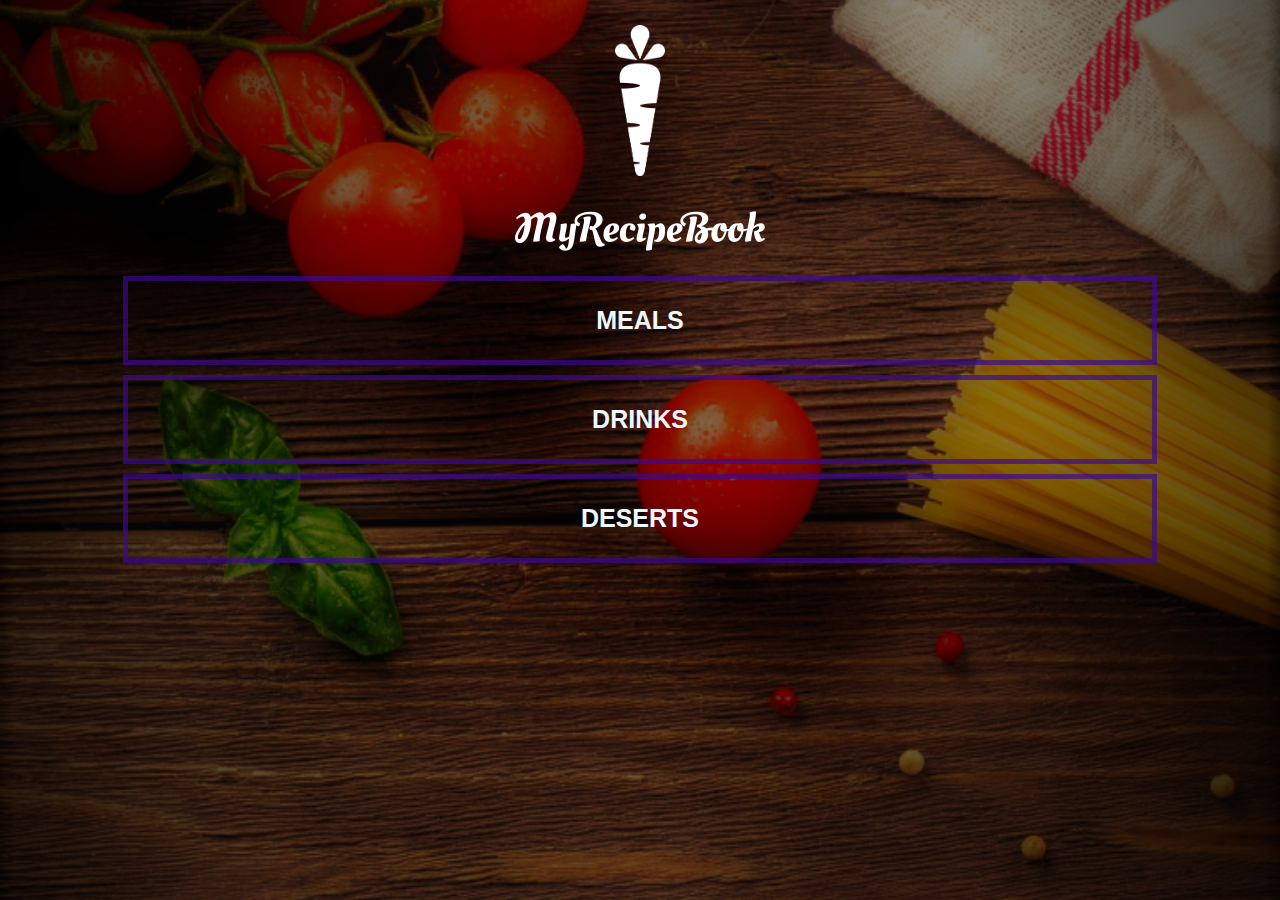
<file: index.html>
<!DOCTYPE html>
<html>
    <head>
    <title>My Recipe Book</title>
    <link rel="stylesheet" href="style.css">
    </head>

    <body class="body-home">
    <div id="home">

        <img src="images/logo-img.png" id="home-logo-img">
        <img src="images/logo-text.png" id="home-logo-text">

        <div class="home-menu">

            <a href="meals.html" class="home-menu-item">
                <p>MEALS</p>
            </a>
            
            <a href="drinks.html" class="home-menu-item">
                <p>DRINKS</p>
            </a>
            
            <a href="deserts.html" class="home-menu-item">
                <p>DESERTS</p>
            </a>
        </div>
    </div>
    </body>
</html>
</file>
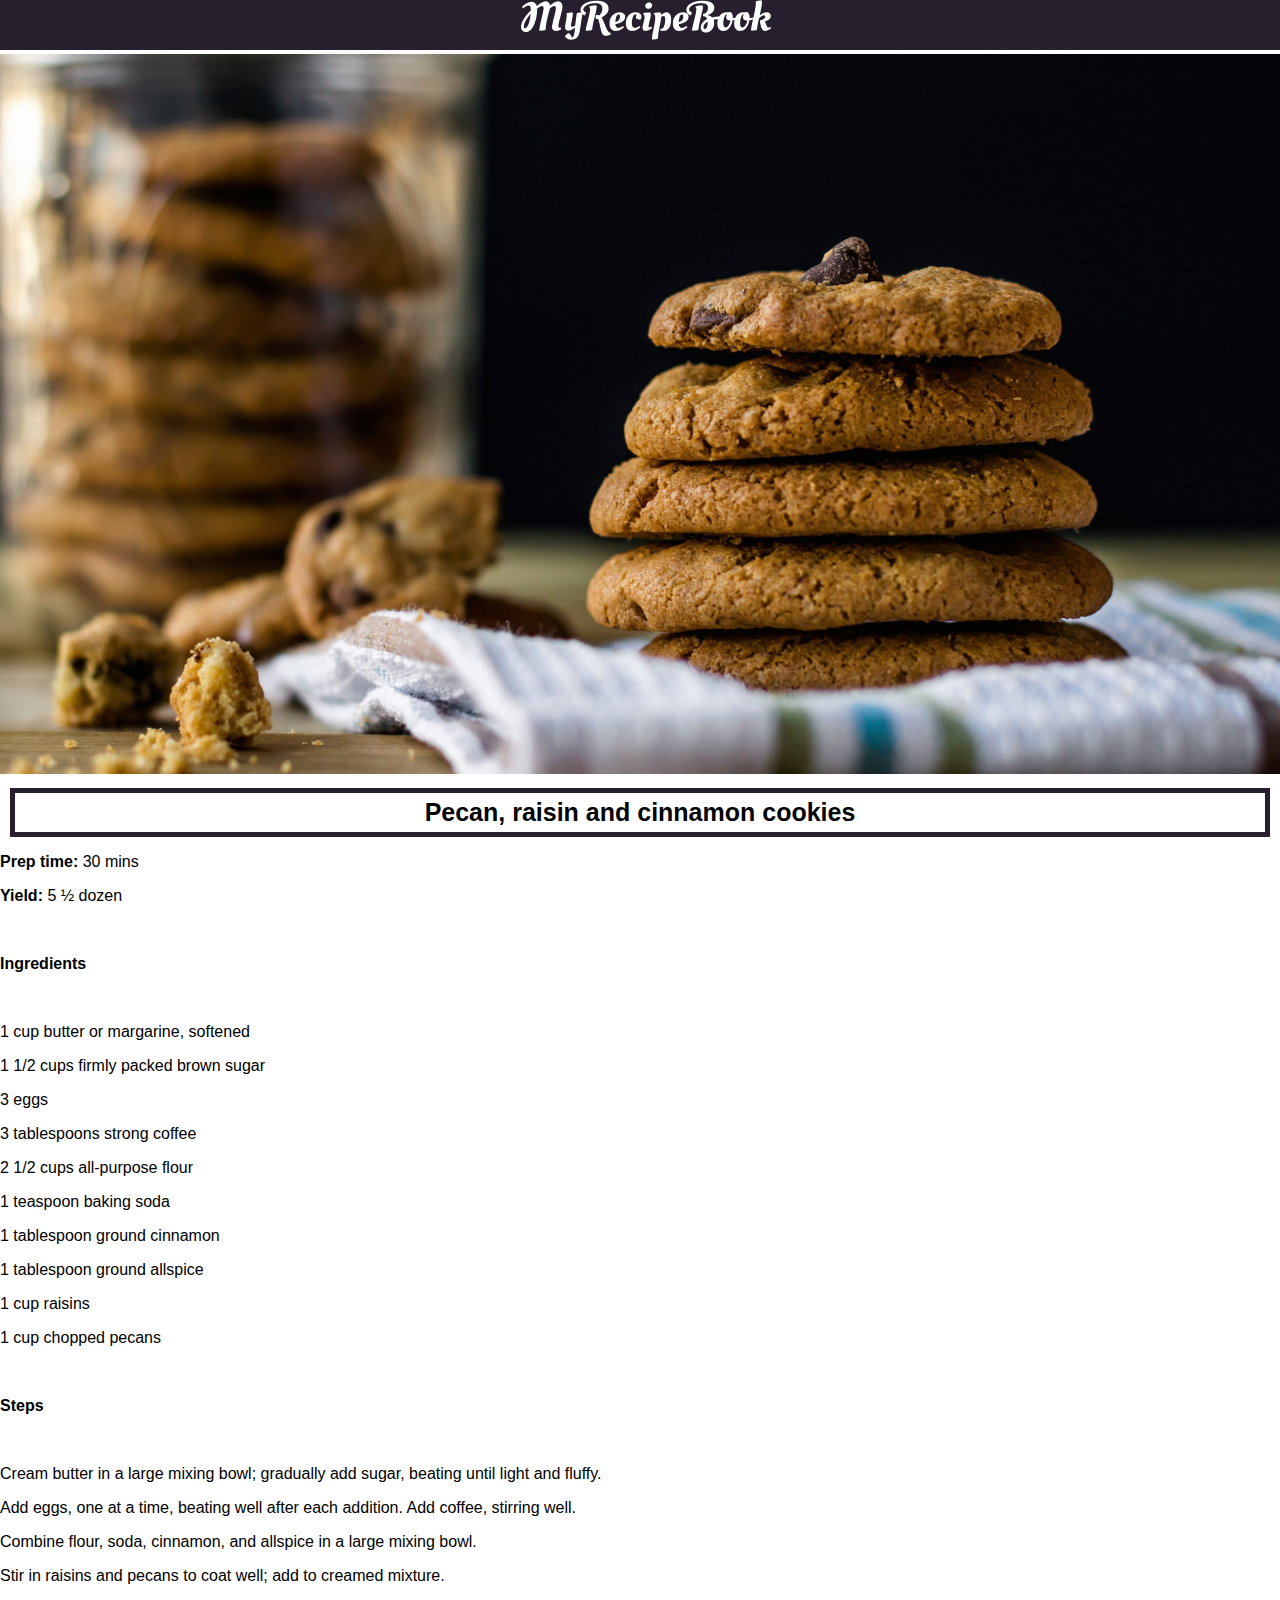
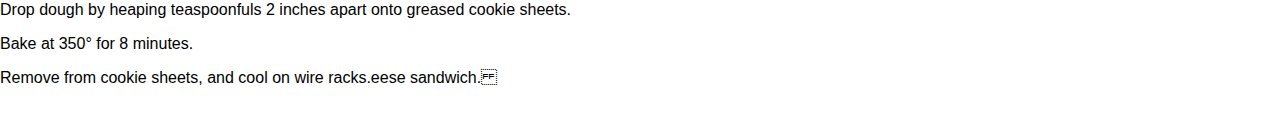
<file: cookies.html>
<!DOCTYPE html>
<html>
    <head>

        <title>My Recipe Book | Deserts | Raisin Cookies</title>
        <link rel="stylesheet" href="style.css">
        <link rel="stylesheet" href="fontAwesome/css/all.css">

    </head>

<body class="body-recipes">

    <div class="header">
        <a href="deserts.html">

            <i class="fa-sharp fa-solid fa-arrow-left"></i>

        </a>

        <img src="images/logo-text.png">

    </div>

</br>

    <div id="Recipe">

    </br>
        <div class="recipe-details">

        </br>
         <img src="images/cookies.png">
               
               
</br>
           
<h1>Pecan, raisin and cinnamon cookies</h1>

<p><b>Prep time: </b>30 mins</p>
<p><b>Yield: </b>5 ½ dozen</p>

</br>

   <p><b>Ingredients </b></p>

</br>

<p>1 cup butter or margarine, softened</p>
<p>1 1/2 cups firmly packed brown sugar</p>
<p>3 eggs</p>
<p>3 tablespoons strong coffee</p>
<p>2 1/2 cups all-purpose flour</p>
<p>1 teaspoon baking soda</p>
<p>1 tablespoon ground cinnamon</p>
<p>1 tablespoon ground allspice</p>
<p>1 cup raisins</p>
<p>1 cup chopped pecans</p>

</br>

<p><b>Steps </b></p>

</br>

<p>Cream butter in a large mixing bowl; gradually add sugar, beating until light and fluffy.</p> 
<p>Add eggs, one at a time, beating well after each addition. Add coffee, stirring well.</p>
<p>Combine flour, soda, cinnamon, and allspice in a large mixing bowl.</p> 
<p>Stir in raisins and pecans to coat well; add to creamed mixture.</p>
<p>Drop dough by heaping teaspoonfuls 2 inches apart onto greased cookie sheets.</p> 
<p>Bake at 350° for 8 minutes.</p>
<p>Remove from cookie sheets, and cool on wire racks.eese sandwich.</p>


</br>
</file>
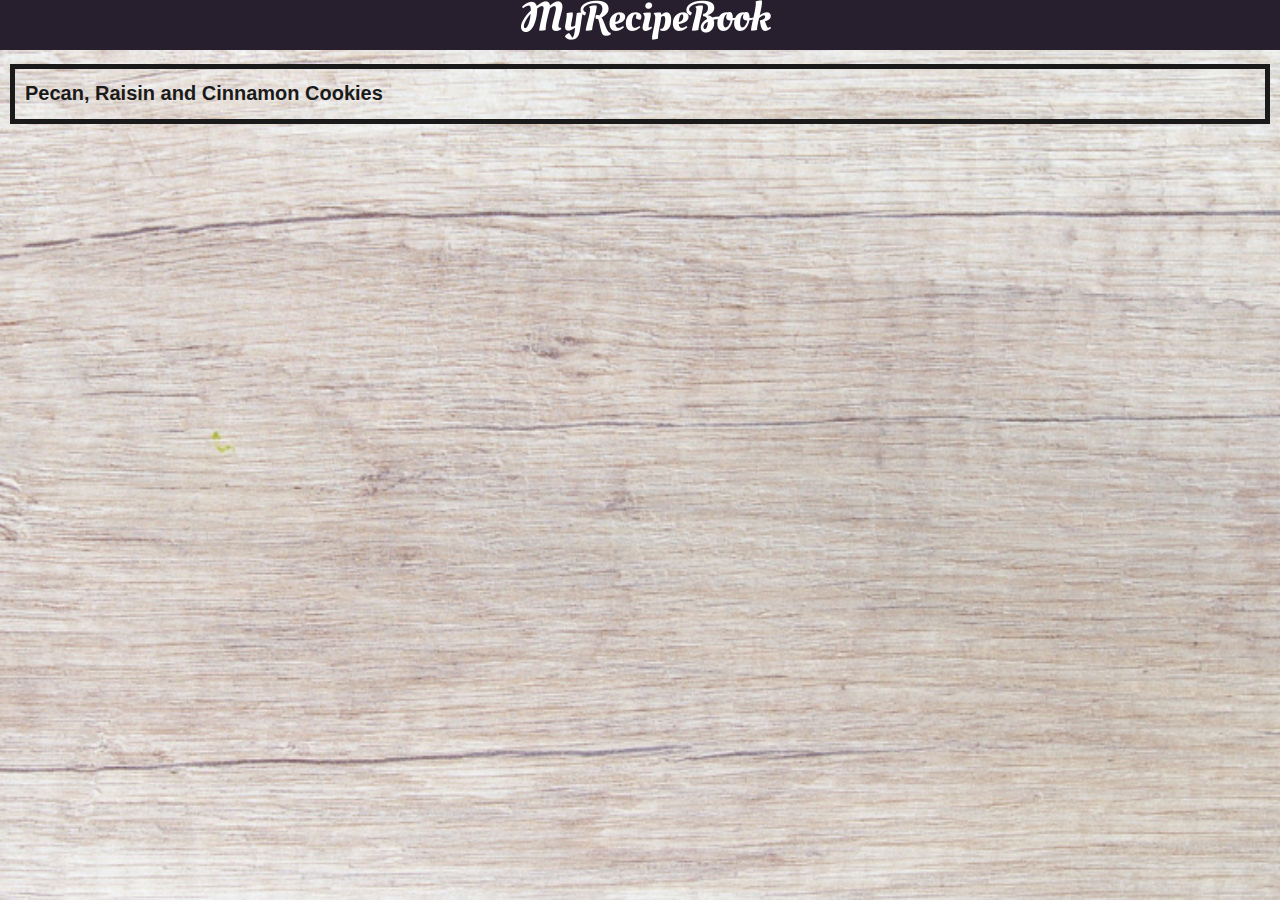
<file: deserts.html>
<!DOCTYPE html>
<html>
    <head>

        <title>My Recipe Book | Deserts</title>
        <link rel="stylesheet" href="style.css">
        <link rel="stylesheet" href="fontAwesome/css/all.css">

    </head>

<body class="body-meals">

    <div class="header">
        <a href="index.html">

            <i class="fa-sharp fa-solid fa-arrow-left"></i>

        </a>

        <img src="images/logo-text.png">
    </br>

    </div>
</br>
    <div id="meals">

      <div class="meals-list">
      </br>

    <a href="cookies.html">
    </br>
        <div class="meals-list-item">
          <h1>Pecan, Raisin and Cinnamon Cookies <i class="fa-sharp fa-solid fa-chevron-right"></i></h1>
</file>
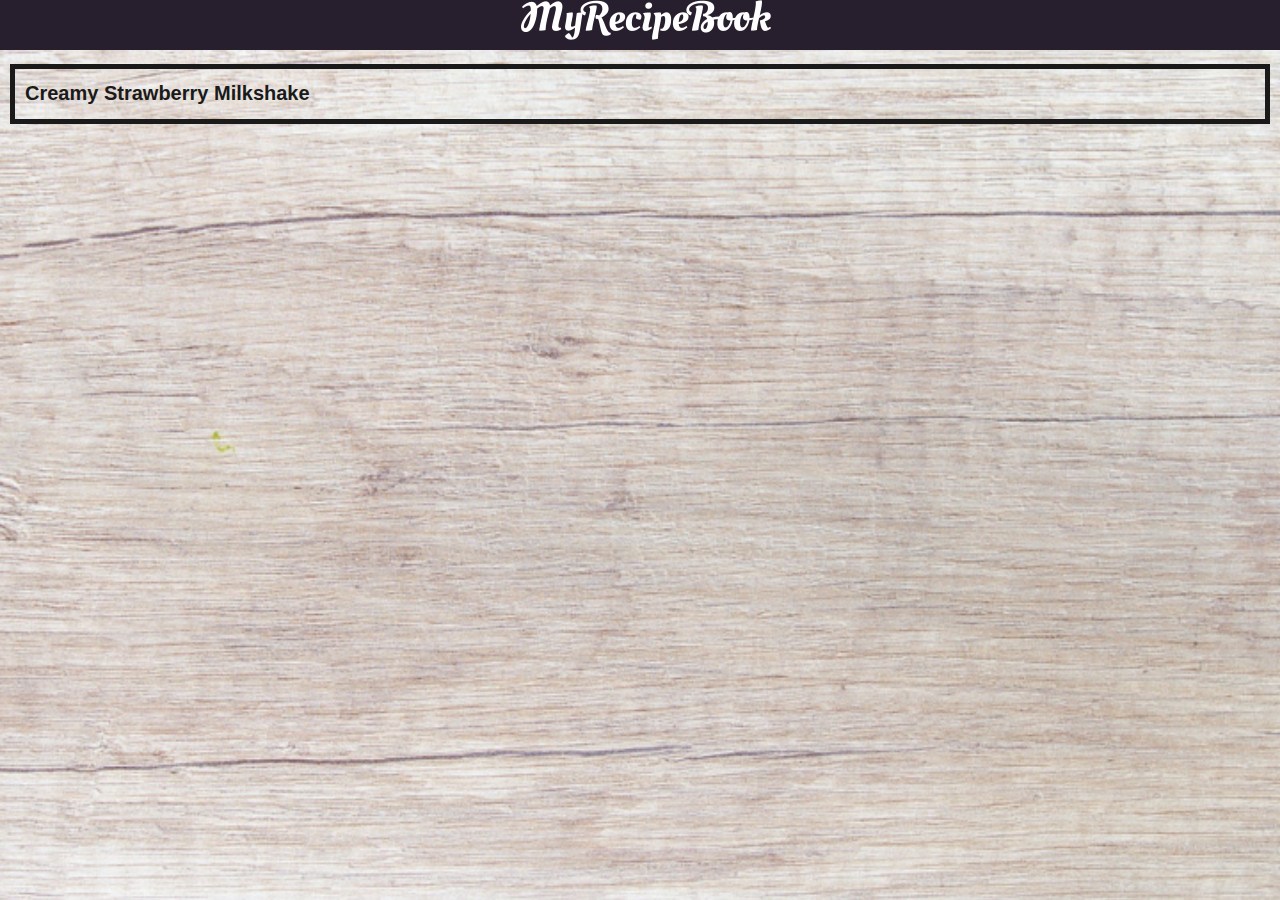
<file: drinks.html>
<!DOCTYPE html>
<html>
    <head>

        <title>My Recipe Book | Drinks</title>
        <link rel="stylesheet" href="style.css">
        <link rel="stylesheet" href="fontAwesome/css/all.css">

    </head>

<body class="body-meals">

    <div class="header">
        <a href="index.html">

            <i class="fa-sharp fa-solid fa-arrow-left"></i>

        </a>

        <img src="images/logo-text.png">

    </br>

    </div>
</br>
    <div id="meals">

    </br>

      <div class="meals-list">
      </br>

    <a href="strawberrymilkshake.html">
        <div class="meals-list-item">
          <h1>Creamy Strawberry Milkshake <i class="fa-sharp fa-solid fa-chevron-right"></i></h1>
</file>
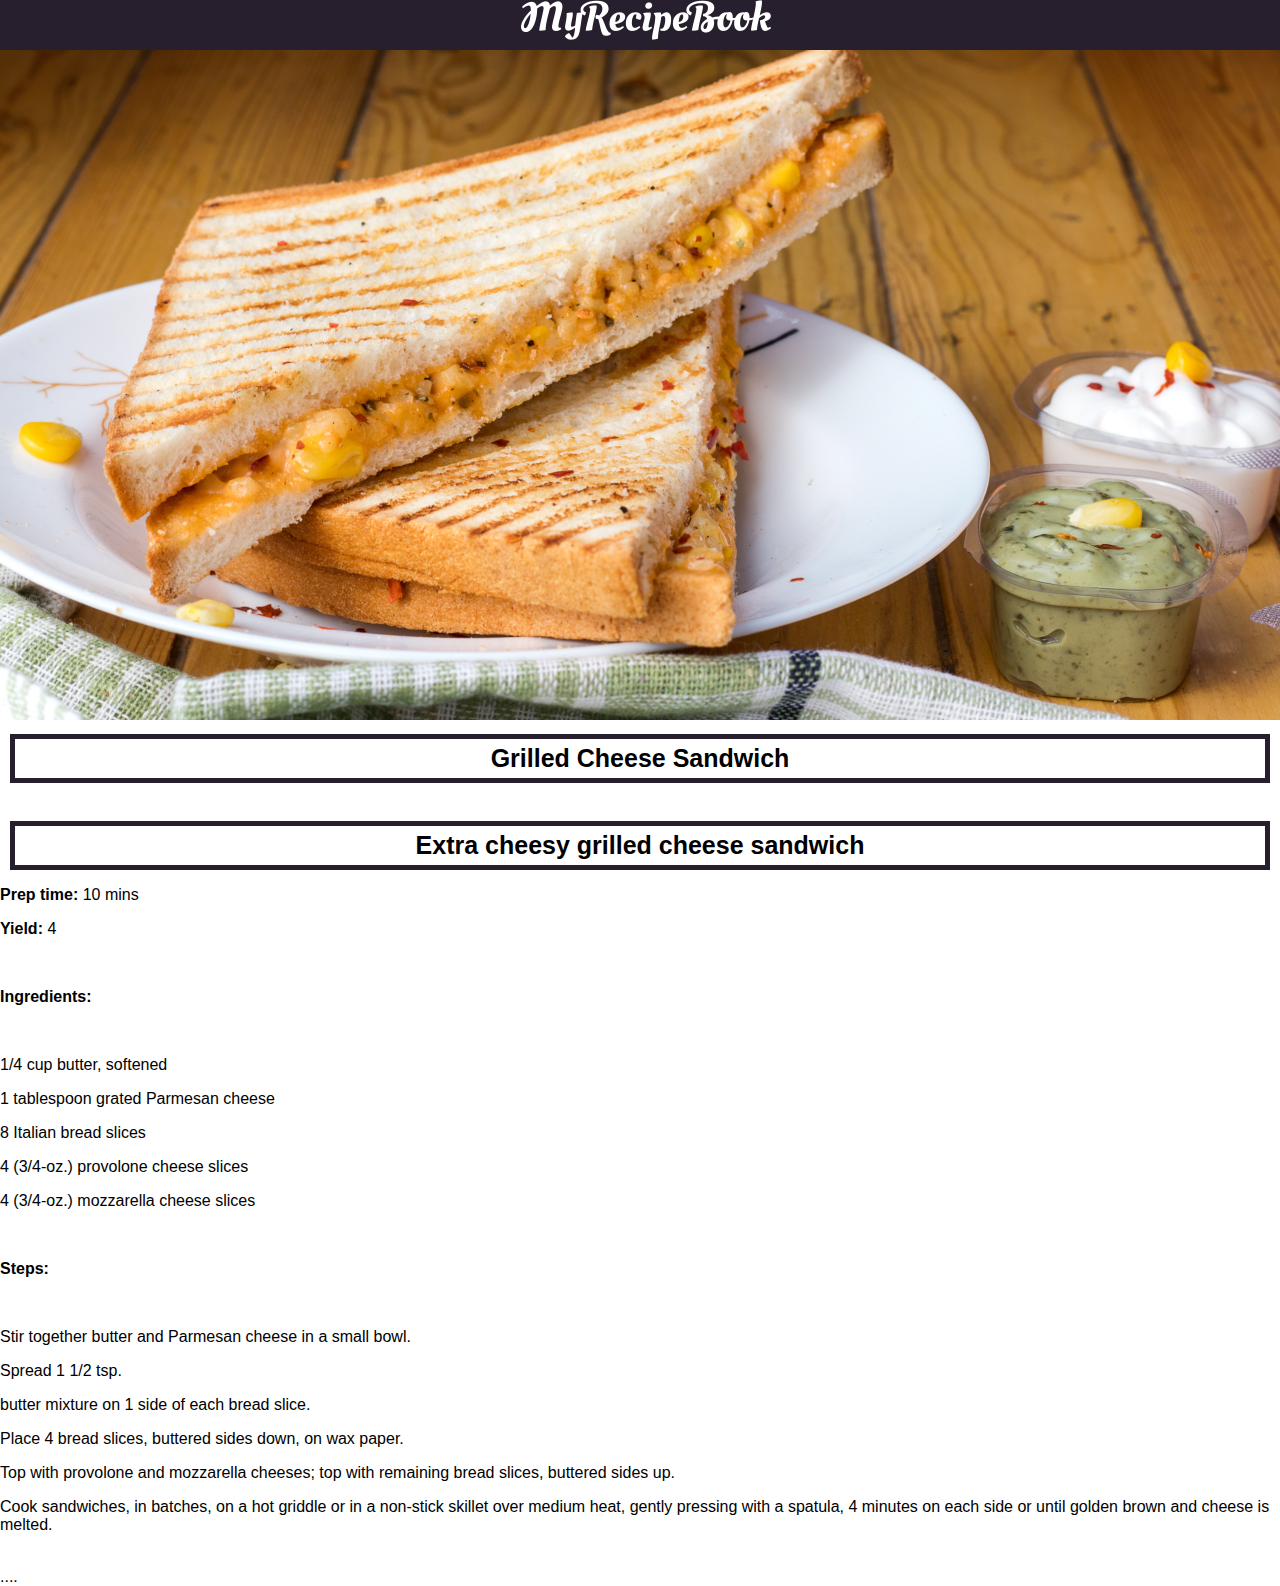
<file: GrilledCheese.html>
<!DOCTYPE html>
<html>
    <head>

        <title>My Recipe Book | Meals | Grilled Cheese</title>
        <link rel="stylesheet" href="style.css">
        <link rel="stylesheet" href="fontAwesome/css/all.css">

    </head>

<body class="body-recipes">

    <div class="header">
        <a href="meals.html">

            <i class="fa-sharp fa-solid fa-arrow-left"></i>

        </a>

        <img src="images/logo-text.png">

    </div>

    <div id="Recipe">


        <div class="recipe-details">
         <img src="images/grilledCheese.png">

            <h1>Grilled Cheese Sandwich</h1>
        </br>

        <h1>Extra cheesy grilled cheese sandwich</h1>
                 <p><b>Prep time: </b>10 mins</p>
                 <p><b>Yield: </b>4</p>
</br>
            
            <p><b>Ingredients: </b></p>

</br>
                   <p>1/4 cup butter, softened </p>
                   <p>1 tablespoon grated Parmesan cheese</p>
                   <p>8 Italian bread slices </p>
                   <p>4 (3/4-oz.) provolone cheese slices </p>
                   <p>4 (3/4-oz.) mozzarella cheese slices</p>
    </br>

    <p><b>Steps: </b> </p>

</br>

                  <p>Stir together butter and Parmesan cheese in a small bowl.</p>
                  <p>Spread 1 1/2 tsp. </p>
                  <p>butter mixture on 1 side of each bread slice.</p>
                  <p>Place 4 bread slices, buttered sides down, on wax paper. </p>
                  <p>Top with provolone and mozzarella cheeses; top with remaining bread slices, buttered sides up.</p>
                  <p>Cook sandwiches, in batches, on a hot griddle or in a non-stick skillet over medium heat, gently pressing with a spatula, 4 minutes on each side or until golden brown and cheese is melted.</p>
            
            
</br>
....      
</div>

     </div>

  </body>

</html>
</file>
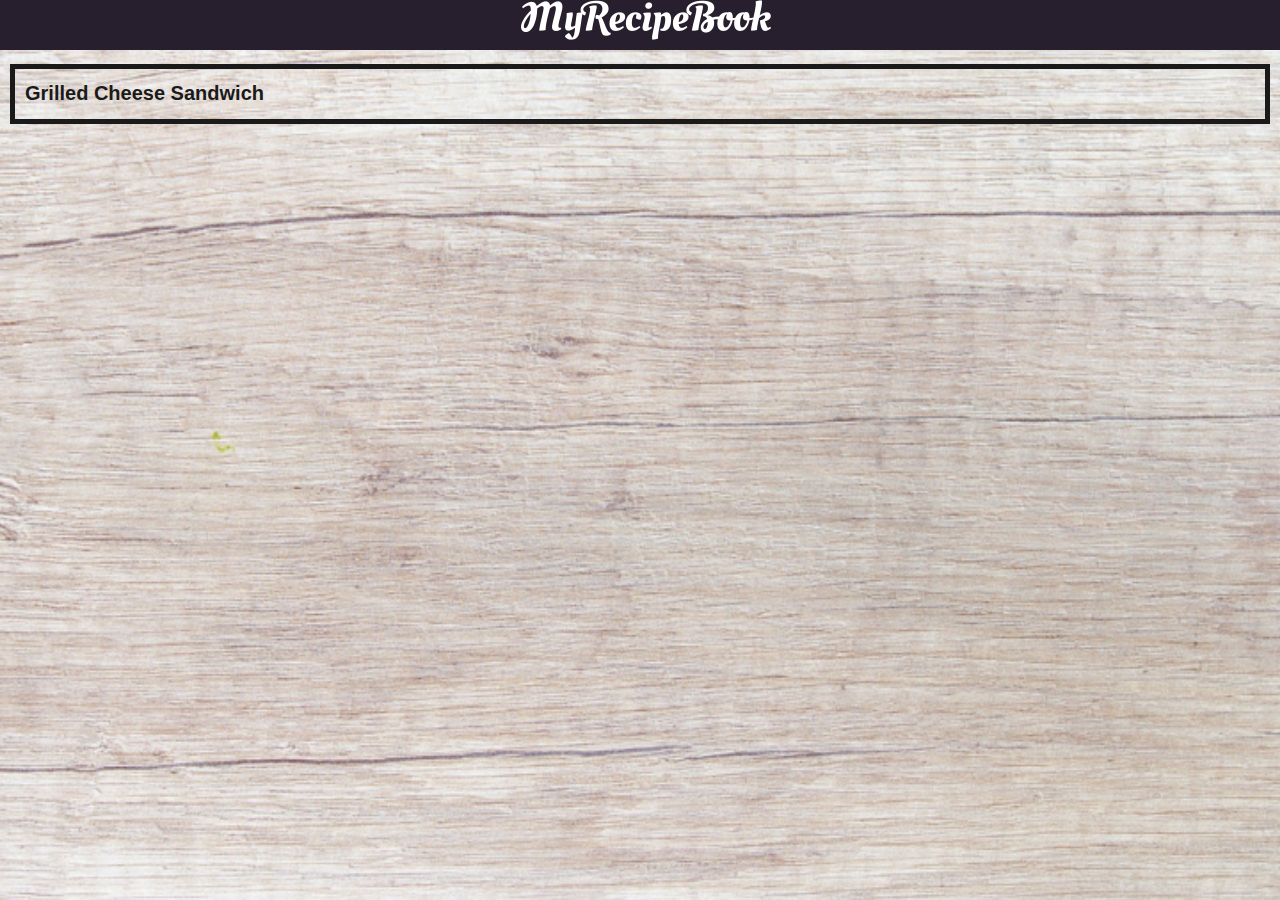
<file: meals.html>
<!DOCTYPE html>
<html>
    <head>

        <title>My Recipe Book | Meals</title>
        <link rel="stylesheet" href="style.css">
        <link rel="stylesheet" href="fontAwesome/css/all.css">

    </head>

<body class="body-meals">

    <div class="header">
        <a href="index.html">

            <i class="fa-sharp fa-solid fa-arrow-left"></i>

        </a>

        <img src="images/logo-text.png">

    </br>

    </div>

</br>




    <div id="meals">



    </br>

      <div class="meals-list">

      </br>

    <a href="GrilledCheese.html">
        <div class="meals-list-item">
          <h1> Grilled Cheese Sandwich <i class="fa-sharp fa-solid fa-chevron-right"></i></h1>

        </div>

    </div>

 </body>

</html>
</file>
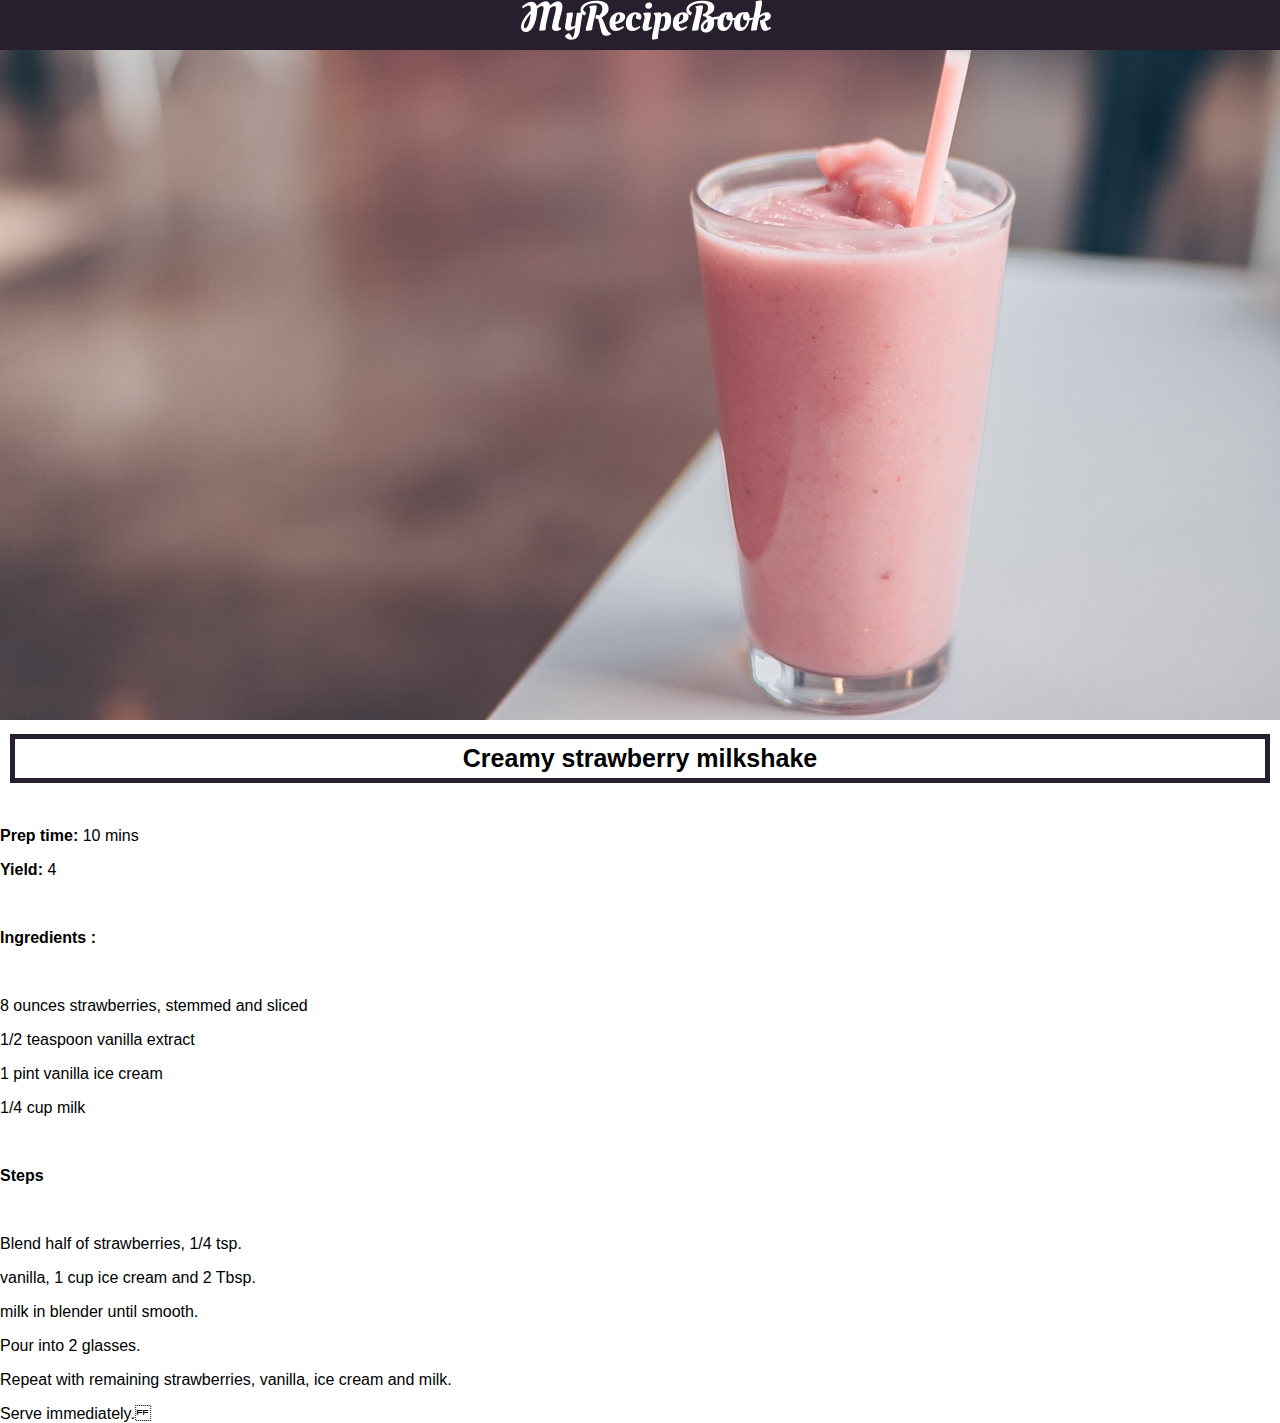
<file: strawberrymilkshake.html>
<!DOCTYPE html>
<html>
    <head>

        <title>My Recipe Book | Drinks | Strawberry Milkshake</title>
        <link rel="stylesheet" href="style.css">
        <link rel="stylesheet" href="fontAwesome/css/all.css">

    </head>

<body class="body-recipes">

    <div class="header">
        <a href="drinks.html">

            <i class="fa-sharp fa-solid fa-arrow-left"></i>

        </a>

        <img src="images/logo-text.png">

    </div>

    <div id="Recipe">


        <div class="recipe-details">
         <img src="images/strawberryMilkshake.png">

         
        </br>
        <h1>Creamy strawberry milkshake</h1>
               
               
</br>
           
           <p><b>Prep time: </b>10 mins</p>
              <p><b> Yield: </b>4</p>
</br>
        <p><b>Ingredients :</b></p>
</br>
               <p>8 ounces strawberries, stemmed and sliced</p>
               <p>1/2 teaspoon vanilla extract</p>
              <p> 1 pint vanilla ice cream</p>
               <p>1/4 cup milk</p>

</br>
             <p><b> Steps</b></p>

</br>
               <p>Blend half of strawberries, 1/4 tsp.</p> 
                   <p> vanilla, 1 cup ice cream and 2 Tbsp.</p> 
                   <p> milk in blender until smooth.</p>
                   <p> Pour into 2 glasses. </p>
               <p>Repeat with remaining strawberries, vanilla, ice cream and milk.</p>
               <p>Serve immediately.</p>
</file>
<file: style.css>
html {
    height: 100%;
}

body {
    font-family: sans-serif;
    margin: 0;
    padding: 0;

    height: 100%;
}

.body-home {
    background-image: url("images/background-01-port.png");
    background-position: center;
    background-attachment: fixed;
    background-repeat: no-repeat;
    background-size: cover;
}

.body-meals {
    background-image: url("images/background-02-port.png");
    background-position: center;
    background-attachment: fixed;
    background-repeat: no-repeat;
    background-size: cover;
}

/* ============ HOME PAGE ============ */

.header {
    background-color: #271f2e;

    width: 100%;
    height: 50px;
    top: 0;

    position: fixed;
    overflow: hidden;

    text-align: center;
}

.header i {
    float: left;
    padding: 17px 0px 
}


/* ============ HOME PAGE ============ */

#home-logo-img {
    width: 50px;
    display: block;
    margin: auto;
    padding: 25px 10px 10px 10px;
}

#home-logo-text {
    width: auto;
    display: block;
    margin: auto;
    padding: 25px;
}
/* ===== HOME PAGE MENU ===== */

.home-menu-item {
    text-decoration: none;
    text-transform: uppercase;

    color:aliceblue;
    font-size: 25px;
    font-weight: bold;
    text-align: center;
    border: 5px solid rgba(60, 8, 145, 0.692);

    display: block;
    margin: auto;
    margin-bottom: 10px;
    width: 80%;
}

/* ============ HOME PAGE ============ */


/* ===== HOME PAGE MENU ===== */

.meals-list a {
    text-decoration: none;
}

.meals-list-item {
    border: 5px solid #1a1a1a;
    margin: 10px;
}

.meals-list-item h1 {
    font-weight:  bold;
    font-size: 20px;
    color: #1a1a1a;
    padding-left: 10px;
}

.meals-list-item i {
    float: right;
    color:#1a1a1a
    padding-right = 20px;
}

.meals-list-item p {
    font-size: 15px;
    font-style: italic;
    color: #271f2e;
    margin-top: -7px;
    padding-left: 20px;
}

/* ============ RECIPE PAGE ============ */

#recipe {
    padding-top: 50px;
}

/* ===== RECIPE DETAILS ===== */


.recipe-details img {
    width: 100%;

}

.recipe-details h1 {
    font-size: 25px;
    text-align: center;
    border: 5px solid #271f2e;
    margin: 10px;
    padding: 5px;
}

.recipe-details-info {
    margin-left: 25px;
    margin-right: 25px;
}

.recipe-details-info p {
    font-size: 13px;
    display: inline-block;
}
</file>
